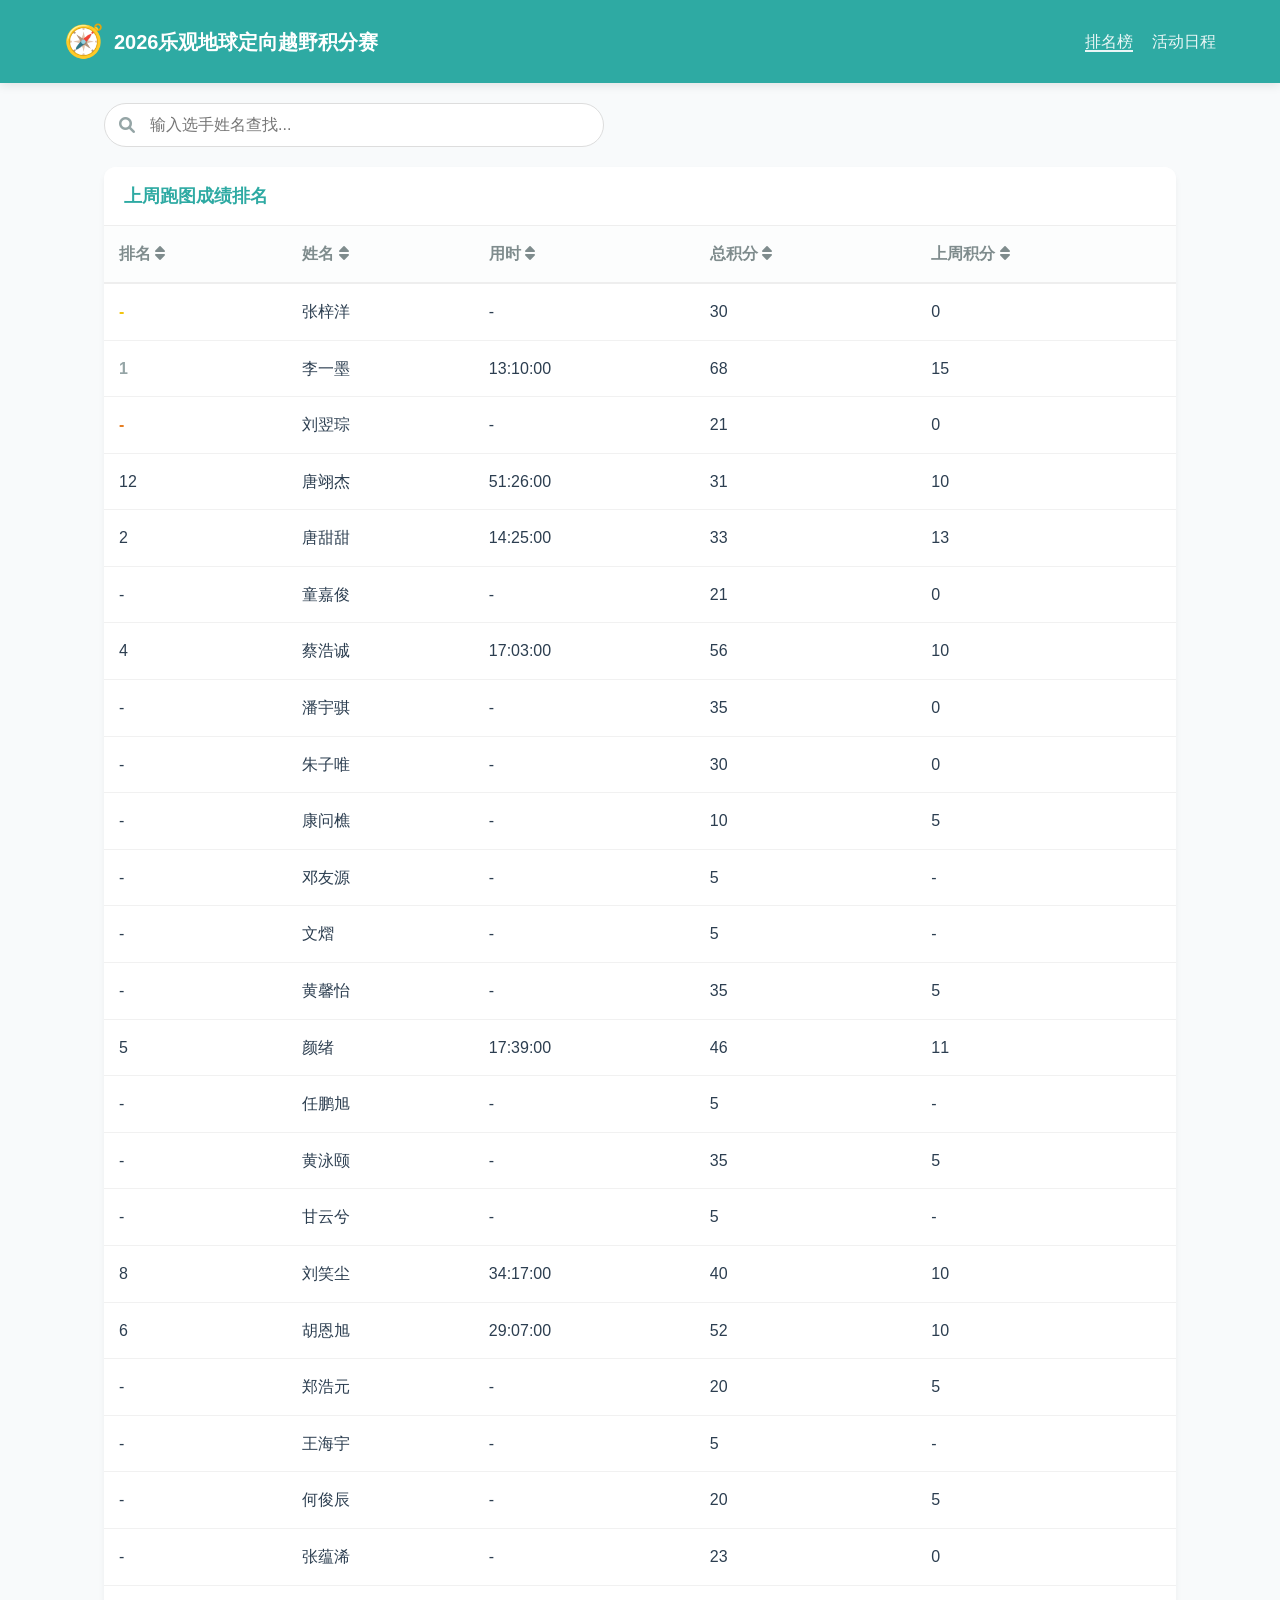
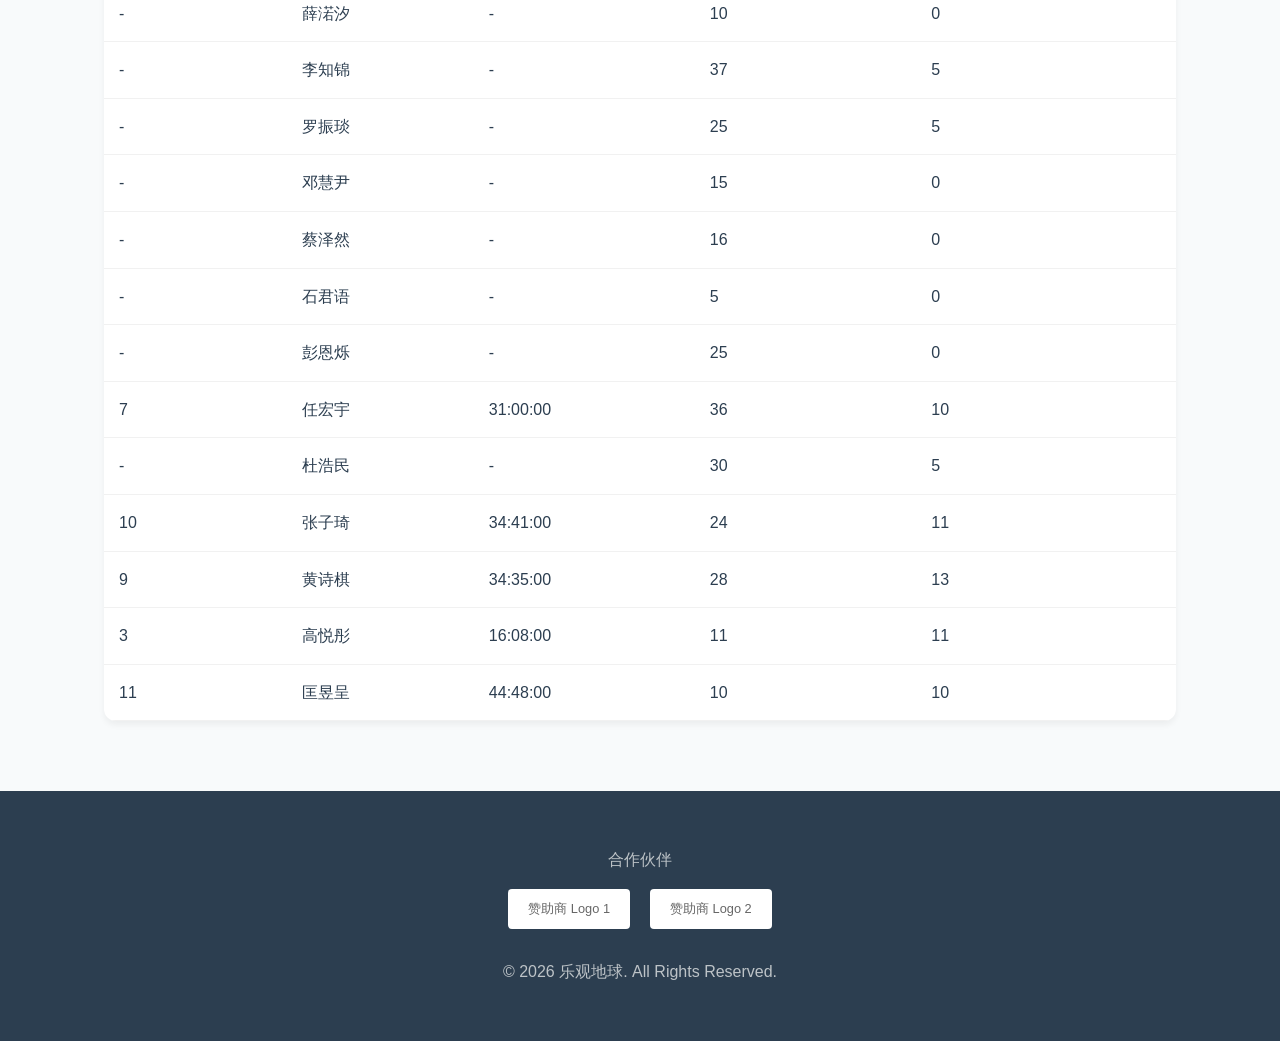
<file: index.html>
<!DOCTYPE html>
<html lang="zh-CN">
<head>
    <meta charset="UTF-8">
    <meta name="viewport" content="width=device-width, initial-scale=1.0">
    <title>定向越野积分赛排名 - 2026</title>
    <link rel="stylesheet" href="style.css">
    <link rel="stylesheet" href="https://cdnjs.cloudflare.com/ajax/libs/font-awesome/6.0.0-beta3/css/all.min.css">
</head>
<body>

    <header>
        <div class="header-container">
            <div class="logo-title">
                <span class="logo-icon">🧭</span>
                <h1>2026乐观地球定向越野积分赛</h1>
            </div>
            <nav>
                <a href="#" class="active">排名榜</a>
                <a href="#">活动日程</a>
            </nav>
        </div>
    </header>

    <main>
        <div class="search-section">
            <div class="search-box">
                <i class="fas fa-search"></i>
                <input type="text" id="playerSearch" placeholder="输入选手姓名查找...">
            </div>
        </div>
        
        <section class="ranking-section">
            <div class="table-card">
                <div class="table-header">
                    <h2>上周跑图成绩排名</h2>
                </div>
                <div class="table-responsive">
                    <table id="rankingTable">
                        <thead>
                            <tr>
                                <th onclick="sortTable(0)">排名 <i class="fas fa-sort"></i></th>
                                <th onclick="sortTable(1)">姓名 <i class="fas fa-sort"></i></th>
                                <th onclick="sortTable(2)">用时 <i class="fas fa-sort"></i></th>
                                <th onclick="sortTable(3)">总积分 <i class="fas fa-sort"></i></th>
                                <th onclick="sortTable(4)">上周积分 <i class="fas fa-sort"></i></th>
                            </tr>
                        </thead>
                        <tbody id="rankingBody">
                            <tr>
                                <td>-</td>
                                <td>张梓洋</td>
                                <td>-</td>
                                <td>30</td>
                                <td>0</td>
                            </tr>
                            <tr>
                                <td>1</td>
                                <td>李一墨</td>
                                <td>13:10:00</td>
                                <td>68</td>
                                <td>15</td>
                            </tr>
                            <tr>
                                <td>-</td>
                                <td>刘翌琮</td>
                                <td>-</td>
                                <td>21</td>
                                <td>0</td>
                            </tr>
                            <tr>
                                <td>12</td>
                                <td>唐翊杰</td>
                                <td>51:26:00</td>
                                <td>31</td>
                                <td>10</td>
                            </tr>
                            <tr>
                                <td>2</td>
                                <td>唐甜甜</td>
                                <td>14:25:00</td>
                                <td>33</td>
                                <td>13</td>
                            </tr>
                            <tr>
                                <td>-</td>
                                <td>童嘉俊</td>
                                <td>-</td>
                                <td>21</td>
                                <td>0</td>
                            </tr>
                            <tr>
                                <td>4</td>
                                <td>蔡浩诚</td>
                                <td>17:03:00</td>
                                <td>56</td>
                                <td>10</td>
                            </tr>
                            <tr>
                                <td>-</td>
                                <td>潘宇骐</td>
                                <td>-</td>
                                <td>35</td>
                                <td>0</td>
                            </tr>
                            <tr>
                                <td>-</td>
                                <td>朱子唯</td>
                                <td>-</td>
                                <td>30</td>
                                <td>0</td>
                            </tr>
                            <tr>
                                <td>-</td>
                                <td>康问樵</td>
                                <td>-</td>
                                <td>10</td>
                                <td>5</td>
                            </tr>
                            <tr>
                                <td>-</td>
                                <td>邓友源</td>
                                <td>-</td>
                                <td>5</td>
                                <td>-</td>
                            </tr>
                             <tr>
                                <td>-</td>
                                <td>文熠</td>
                                <td>-</td>
                                <td>5</td>
                                <td>-</td>
                            </tr>
                             <tr>
                                <td>-</td>
                                <td>黄馨怡</td>
                                <td>-</td>
                                <td>35</td>
                                <td>5</td>
                            </tr>
                             <tr>
                                <td>5</td>
                                <td>颜绪</td>
                                <td>17:39:00</td>
                                <td>46</td>
                                <td>11</td>
                            </tr>
                             <tr>
                                <td>-</td>
                                <td>任鹏旭</td>
                                <td>-</td>
                                <td>5</td>
                                <td>-</td>
                            </tr>
                             <tr>
                                <td>-</td>
                                <td>黄泳颐</td>
                                <td>-</td>
                                <td>35</td>
                                <td>5</td>
                            </tr>
                             <tr>
                                <td>-</td>
                                <td>甘云兮</td>
                                <td>-</td>
                                <td>5</td>
                                <td>-</td>
                            </tr>
                             <tr>
                                <td>8</td>
                                <td>刘笑尘</td>
                                <td>34:17:00</td>
                                <td>40</td>
                                <td>10</td>
                            </tr>
                             <tr>
                                <td>6</td>
                                <td>胡恩旭</td>
                                <td>29:07:00</td>
                                <td>52</td>
                                <td>10</td>
                            </tr>
                             <tr>
                                <td>-</td>
                                <td>郑浩元</td>
                                <td>-</td>
                                <td>20</td>
                                <td>5</td>
                            </tr>
                             <tr>
                                <td>-</td>
                                <td>王海宇</td>
                                <td>-</td>
                                <td>5</td>
                                <td>-</td>
                            </tr>
                             <tr>
                                <td>-</td>
                                <td>何俊辰</td>
                                <td>-</td>
                                <td>20</td>
                                <td>5</td>
                            </tr>
                             <tr>
                                <td>-</td>
                                <td>张蕴浠</td>
                                <td>-</td>
                                <td>23</td>
                                <td>0</td>
                            </tr>
                             <tr>
                                <td>-</td>
                                <td>薛渃汐</td>
                                <td>-</td>
                                <td>10</td>
                                <td>0</td>
                            </tr>
                             <tr>
                                <td>-</td>
                                <td>李知锦</td>
                                <td>-</td>
                                <td>37</td>
                                <td>5</td>
                            </tr>
                             <tr>
                                <td>-</td>
                                <td>罗振琰</td>
                                <td>-</td>
                                <td>25</td>
                                <td>5</td>
                            </tr>
                             <tr>
                                <td>-</td>
                                <td>邓慧尹</td>
                                <td>-</td>
                                <td>15</td>
                                <td>0</td>
                            </tr>
                             <tr>
                                <td>-</td>
                                <td>蔡泽然</td>
                                <td>-</td>
                                <td>16</td>
                                <td>0</td>
                            </tr>
                             <tr>
                                <td>-</td>
                                <td>石君语</td>
                                <td>-</td>
                                <td>5</td>
                                <td>0</td>
                            </tr>
                             <tr>
                                <td>-</td>
                                <td>彭恩烁</td>
                                <td>-</td>
                                <td>25</td>
                                <td>0</td>
                            </tr>
                             <tr>
                                <td>7</td>
                                <td>任宏宇</td>
                                <td>31:00:00</td>
                                <td>36</td>
                                <td>10</td>
                            </tr>
                             <tr>
                                <td>-</td>
                                <td>杜浩民</td>
                                <td>-</td>
                                <td>30</td>
                                <td>5</td>
                            </tr>
                             <tr>
                                <td>10</td>
                                <td>张子琦</td>
                                <td>34:41:00</td>
                                <td>24</td>
                                <td>11</td>
                            </tr>
                             <tr>
                                <td>9</td>
                                <td>黄诗棋</td>
                                <td>34:35:00</td>
                                <td>28</td>
                                <td>13</td>
                            </tr>
                             <tr>
                                <td>3</td>
                                <td>高悦彤</td>
                                <td>16:08:00</td>
                                <td>11</td>
                                <td>11</td>
                            </tr>
                             <tr>
                                <td>11</td>
                                <td>匡昱呈</td>
                                <td>44:48:00</td>
                                <td>10</td>
                                <td>10</td>
                            </tr>
                        </tbody>
                    </table>
                </div>
            </div>
        </section>
    </main>

    <footer>
        <div class="sponsor-section">
            <p>合作伙伴</p>
            <div class="sponsor-logos">
                <div class="sponsor-item">赞助商 Logo 1</div>
                <div class="sponsor-item">赞助商 Logo 2</div>
            </div>
        </div>
        <div class="footer-info">
            <p>© 2026 乐观地球. All Rights Reserved.</p>
        </div>
    </footer>

    <script src="app.js"></script>
</body>
</html>
</file>
<file: style.css>
/* 变量定义 */
:root {
    --primary-color: rgb(46, 170, 163); /* 你指定的主体色 */
    --primary-dark: rgb(35, 130, 125);
    --bg-color: #f8fafb;
    --text-color: #2c3e50;
}

* {
    box-sizing: border-box;
    -webkit-tap-highlight-color: transparent;
}

body {
    font-family: -apple-system, BlinkMacSystemFont, "Segoe UI", Roboto, sans-serif;
    margin: 0;
    background-color: var(--bg-color);
    color: var(--text-color);
    line-height: 1.6;
}

/* 头部样式 */
header {
    background-color: var(--primary-color);
    color: white;
    padding: 1rem 5%;
    position: sticky;
    top: 0;
    z-index: 100;
    box-shadow: 0 2px 10px rgba(0,0,0,0.1);
}

.header-container {
    display: flex;
    justify-content: space-between;
    align-items: center;
    max-width: 1200px;
    margin: 0 auto;
}

.logo-title {
    display: flex;
    align-items: center;
    gap: 10px;
}

.logo-icon { font-size: 2rem; }
h1 { margin: 0; font-size: 1.25rem; }

nav a {
    color: white;
    text-decoration: none;
    margin-left: 15px;
    font-weight: 500;
    opacity: 0.9;
}

nav a.active { border-bottom: 2px solid white; }

/* 主体布局 */
main {
    max-width: 1200px;
    margin: 0 auto;
    padding: 20px 5%;
}

/* 搜索框 */
.search-section {
    margin-bottom: 20px;
}

.search-box {
    position: relative;
    max-width: 500px;
}

.search-box i {
    position: absolute;
    left: 15px;
    top: 50%;
    transform: translateY(-50%);
    color: #95a5a6;
}

.search-box input {
    width: 100%;
    padding: 12px 12px 12px 45px;
    border: 1px solid #ddd;
    border-radius: 25px;
    font-size: 1rem;
    outline: none;
    transition: 0.3s;
}

.search-box input:focus {
    border-color: var(--primary-color);
    box-shadow: 0 0 8px rgba(46, 170, 163, 0.2);
}

/* 表格卡片样式 */
.table-card {
    background: white;
    border-radius: 12px;
    overflow: hidden;
    box-shadow: 0 4px 6px rgba(0,0,0,0.05);
}

.table-header {
    padding: 15px 20px;
    background: #fff;
    border-bottom: 1px solid #eee;
}

.table-header h2 {
    margin: 0;
    font-size: 1.1rem;
    color: var(--primary-color);
}

/* 响应式表格核心 */
.table-responsive {
    width: 100%;
    overflow-x: auto;
    -webkit-overflow-scrolling: touch;
}

table {
    width: 100%;
    border-collapse: collapse;
    min-width: 600px; /* 保证手机端不挤压 */
}

th {
    background-color: #fcfdfd;
    color: #7f8c8d;
    font-weight: 600;
    text-align: left;
    padding: 15px;
    border-bottom: 2px solid #eee;
    cursor: pointer;
}

td {
    padding: 15px;
    border-bottom: 1px solid #f1f1f1;
}

tr:hover { background-color: #f9fdfd; }

/* 前三名样式 */
tr:nth-child(1) td:first-child { color: #f1c40f; font-weight: bold; }
tr:nth-child(2) td:first-child { color: #95a5a6; font-weight: bold; }
tr:nth-child(3) td:first-child { color: #e67e22; font-weight: bold; }

/* 底部与赞助商 */
footer {
    margin-top: 50px;
    padding: 40px 5%;
    background: #2c3e50;
    color: #bdc3c7;
    text-align: center;
}

.sponsor-section {
    max-width: 600px;
    margin: 0 auto 30px;
}

.sponsor-logos {
    display: flex;
    justify-content: center;
    gap: 20px;
    margin-top: 15px;
}

.sponsor-item {
    background: white;
    color: #666;
    padding: 10px 20px;
    border-radius: 4px;
    font-size: 0.8rem;
    min-width: 120px;
}

/* 手机端适配逻辑 */
@media (max-width: 600px) {
    header { padding: 15px; }
    .header-container { flex-direction: column; gap: 10px; }
    h1 { font-size: 1.1rem; }
    nav a { margin: 0 8px; font-size: 0.9rem; }
    
    th, td { padding: 12px 10px; font-size: 0.85rem; }
    .sponsor-logos { flex-direction: column; align-items: center; }
}
</file>
